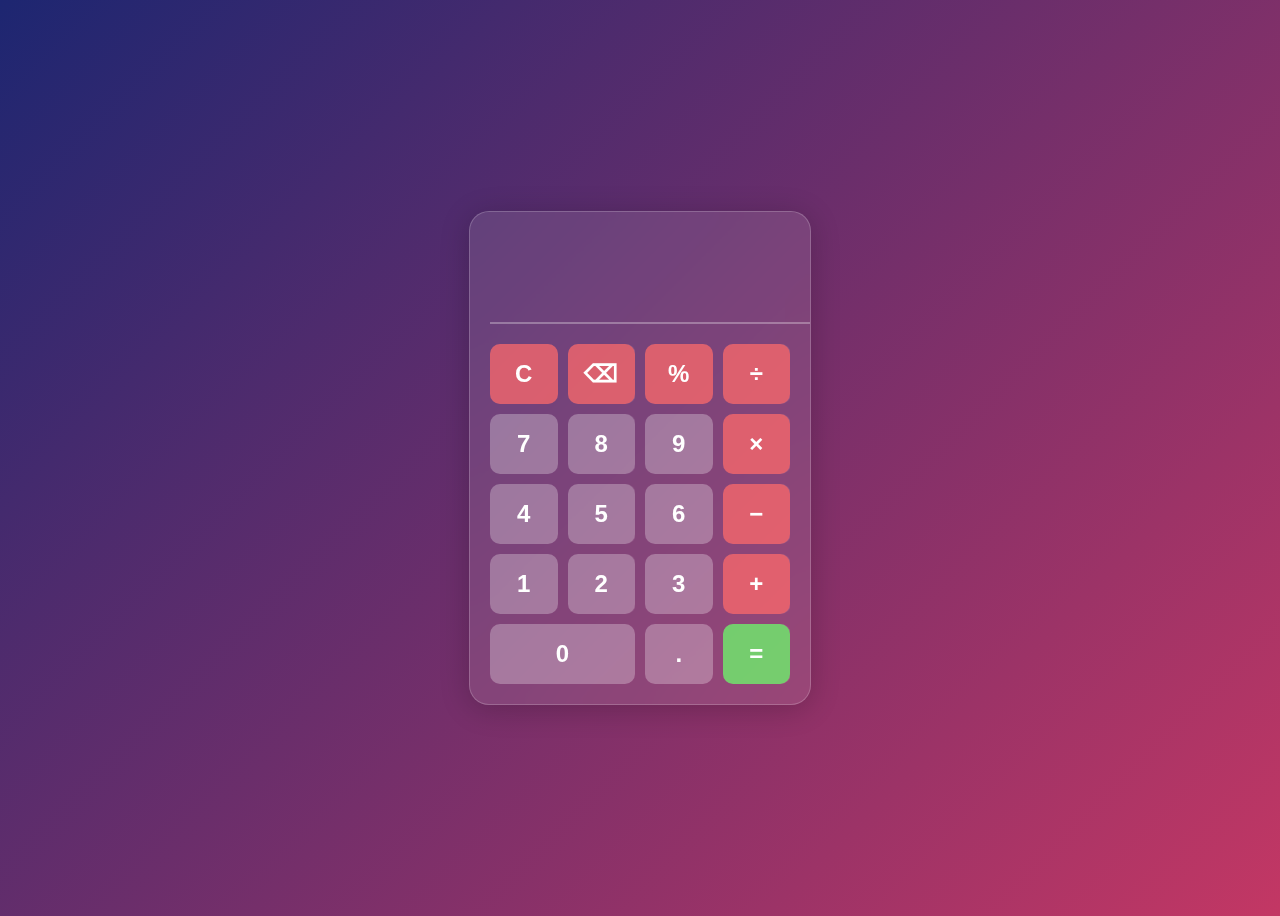
<file: level1_task2/index.html>
<!DOCTYPE html>
<html lang="en">
<head>
    <meta charset="UTF-8">
    <meta name="viewport" content="width=device-width, initial-scale=1.0">
    <title>Modern Calculator</title>
    <link rel="stylesheet" href="styles.css">
</head>
<body>
    <div class="calculator">
        <input type="text" id="display" disabled>
        <div class="buttons">
            <button class="operator" onclick="clearDisplay()">C</button>
            <button class="operator" onclick="deleteLast()">⌫</button>
            <button class="operator" onclick="appendCharacter('%')">%</button>
            <button class="operator" onclick="appendCharacter('/')">÷</button>

            <button onclick="appendCharacter('7')">7</button>
            <button onclick="appendCharacter('8')">8</button>
            <button onclick="appendCharacter('9')">9</button>
            <button class="operator" onclick="appendCharacter('*')">×</button>

            <button onclick="appendCharacter('4')">4</button>
            <button onclick="appendCharacter('5')">5</button>
            <button onclick="appendCharacter('6')">6</button>
            <button class="operator" onclick="appendCharacter('-')">−</button>

            <button onclick="appendCharacter('1')">1</button>
            <button onclick="appendCharacter('2')">2</button>
            <button onclick="appendCharacter('3')">3</button>
            <button class="operator" onclick="appendCharacter('+')">+</button>

            <button onclick="appendCharacter('0')" class="zero">0</button>
            <button onclick="appendCharacter('.')">.</button>
            <button class="equal" onclick="calculateResult()">=</button>
        </div>
    </div>

    <script src="script.js"></script>
</body>
</html>
</file>
<file: level1_task2/styles.css>
/* Google Font */
@import url('https://fonts.googleapis.com/css2?family=Poppins:wght@300;400;600&display=swap');

body {
    display: flex;
    justify-content: center;
    align-items: center;
    height: 100vh;
    background: linear-gradient(135deg, #1d2671, #c33764);
    font-family: 'Poppins', sans-serif;
}

.calculator {
    background: rgba(255, 255, 255, 0.1);
    padding: 20px;
    border-radius: 20px;
    box-shadow: 0px 4px 30px rgba(0, 0, 0, 0.2);
    text-align: center;
    backdrop-filter: blur(10px);
    border: 1px solid rgba(255, 255, 255, 0.2);
    max-width: 300px;
    width: 100%;
}

#display {
    width: 100%;
    height: 70px;
    font-size: 2em;
    text-align: right;
    padding: 10px;
    border: none;
    outline: none;
    background: transparent;
    color: #fff;
    font-weight: 600;
    border-bottom: 2px solid rgba(255, 255, 255, 0.3);
}

.buttons {
    display: grid;
    grid-template-columns: repeat(4, 1fr);
    gap: 10px;
    margin-top: 20px;
}

button {
    width: 100%;
    height: 60px;
    font-size: 1.5em;
    font-weight: 600;
    border: none;
    cursor: pointer;
    border-radius: 10px;
    transition: 0.2s;
    background: rgba(255, 255, 255, 0.2);
    color: #fff;
    backdrop-filter: blur(5px);
}

button:hover {
    background: rgba(255, 255, 255, 0.4);
}

.operator {
    background: rgba(255, 100, 100, 0.7);
}

.operator:hover {
    background: rgba(255, 100, 100, 1);
}

.equal {
    background: rgba(100, 255, 100, 0.7);
}

.equal:hover {
    background: rgba(100, 255, 100, 1);
}

.zero {
    grid-column: span 2;
}
</file>
